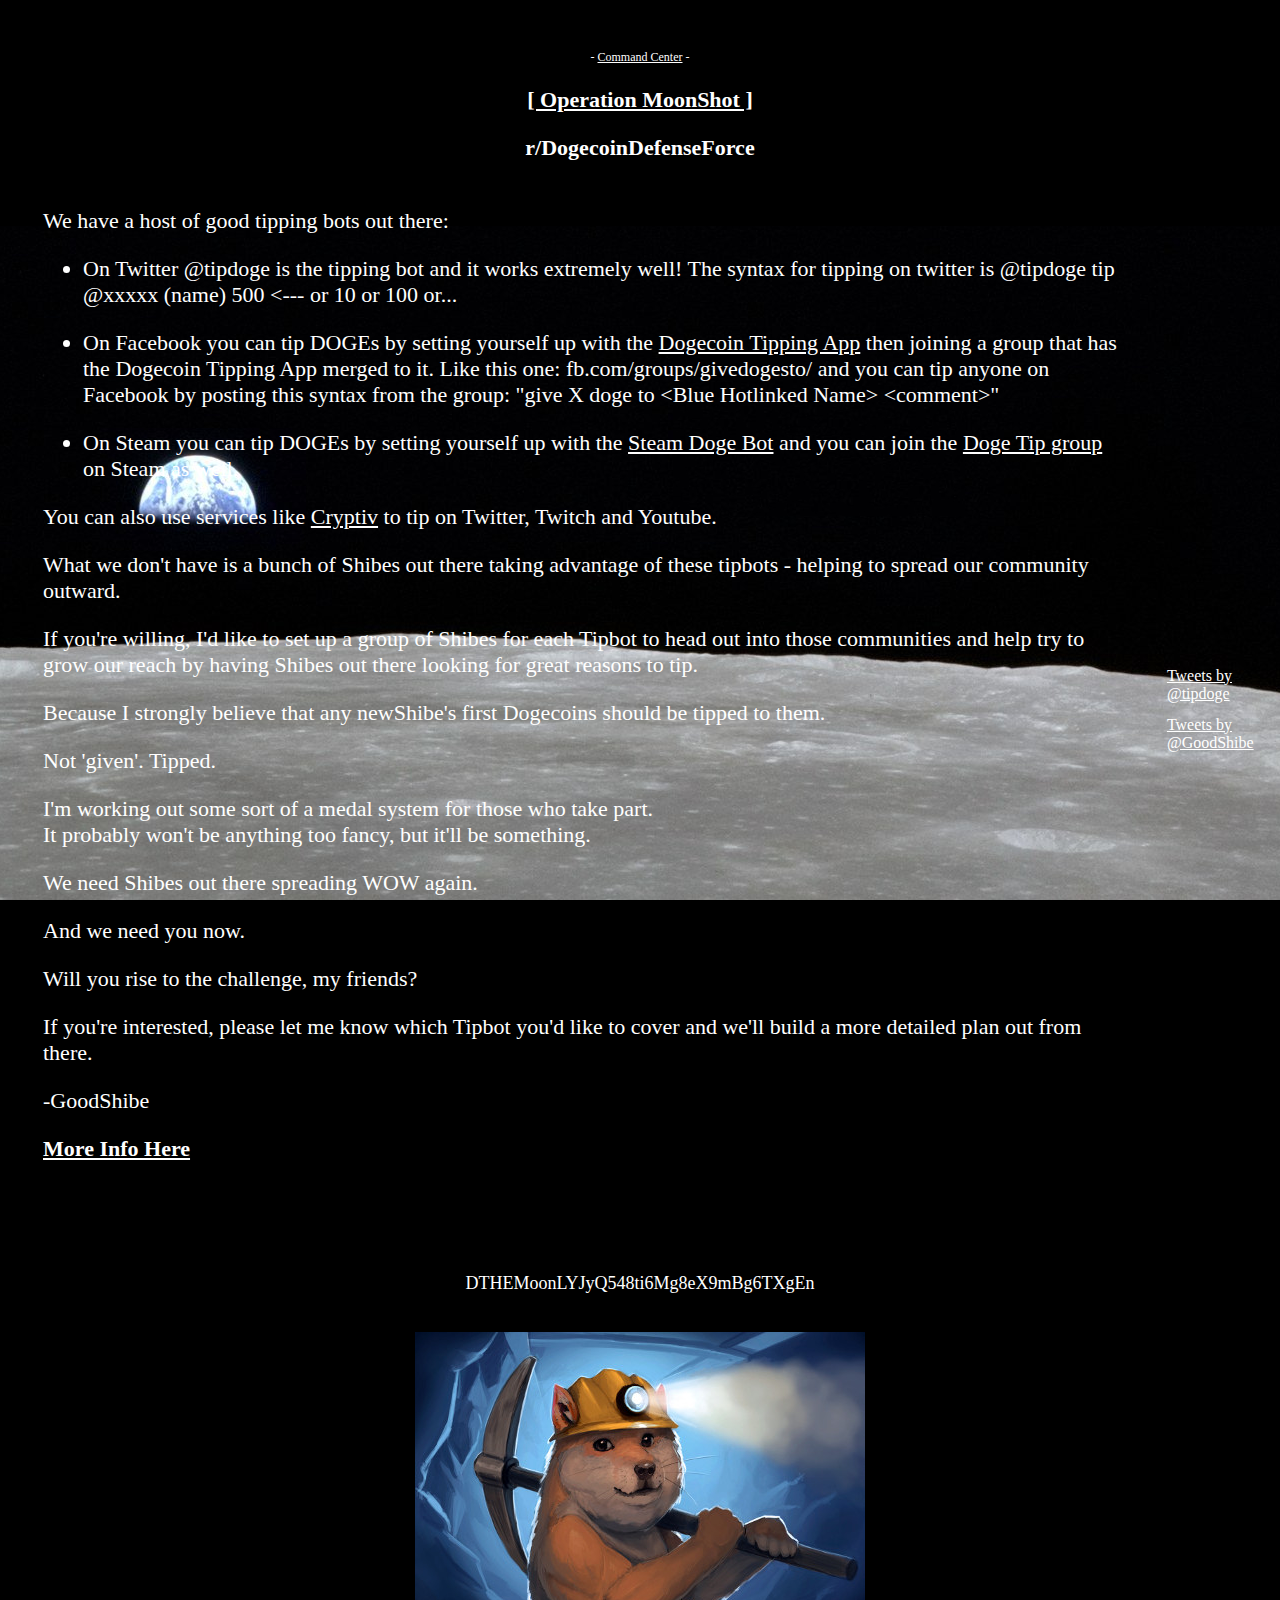
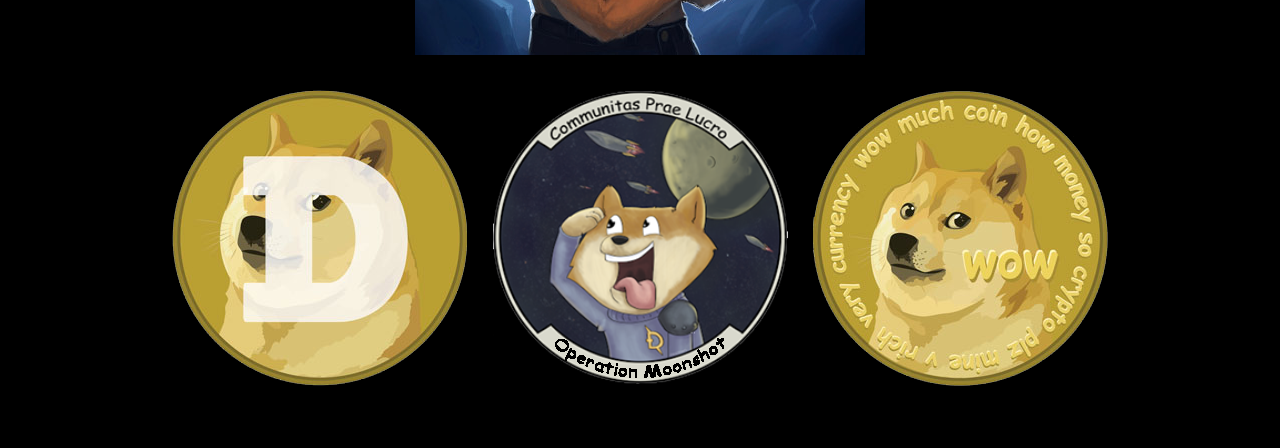
<file: index.html>
<!DOCTYPE html PUBLIC "-//W3C//DTD XHTML 1.0 Transitional//EN" "http://www.w3.org/TR/xhtml1/DTD/xhtml1-transitional.dtd">
<html xmlns="http://www.w3.org/1999/xhtml">
<head>
<meta http-equiv="Content-Type" content="text/html; charset=utf-8" />
<title>Operation MoonShot</title>
<link href="css/orbit.css" rel="stylesheet" type="text/css" />
<style type="text/css">
#twitter-widget-0 {
	width:400px !important;
	height:600px !important;
}
#twitter-widget-1 {
	width:400px !important;
	height:600px !important;
}
</style>
</head>

<body id="home">
<div align="center" class="content">
<p>&nbsp;</p>
<p class="small">- <a href="command.html">Command Center</a> -</p>
<p class="temp-message"><a href="http://www.reddit.com/r/DogecoinDefenseForce/comments/2d9nnj/miners_support_shibes_your_mission_should_you">[ Operation MoonShot ]</a></p>
<p class="temp-message">r/DogecoinDefenseForce</p>

<table>
	<tr>
		<td>
			<div class="main-message" align="left">
			<p>We have a host of good tipping bots out there: </p>
			<ul>
			<li>
				<p>On Twitter @tipdoge is the tipping bot and it   works extremely well!  The syntax for tipping on twitter is @tipdoge tip   @xxxxx (name) 500  &lt;--- or 10 or 100 or...</p>
			</li>
			<li>
				<p>On Facebook you can tip DOGEs by setting yourself up with the <a href="http://apps.facebook.com/wpdogetipping/">Dogecoin Tipping App</a>  then joining a group that has the Dogecoin Tipping App merged to it.    Like this one: fb.com/groups/givedogesto/ and you can tip anyone on   Facebook by posting this syntax from the group:  &quot;give X doge to &lt;Blue Hotlinked Name&gt; &lt;comment&gt;&quot;</p>
			</li>
			<li>
				<p>On Steam you can tip DOGEs by setting yourself up with the <a href="http://steamdogebot.com/">Steam Doge Bot</a>  and you can join the <a href="http://steamcommunity.com/groups/DogeTip">Doge Tip group</a> on Steam as well.</p>
			</li>
			</ul>
			<p>You can also use services like <a href="https://cryptiv.com/">Cryptiv</a>  to tip on Twitter, Twitch and Youtube.</p>
			<p>What we don't have is a bunch of Shibes out there taking advantage of these tipbots - helping to spread our community outward.</p>
			<p>If you're willing, I'd like to set up a group of Shibes for each   Tipbot to head out into those communities and help try to grow our reach   by having Shibes out there looking for great reasons to tip.</p>
			<p>Because I strongly believe that any newShibe's first Dogecoins should be tipped to them.</p>
			<p>Not 'given'.  Tipped.</p>
			<p>I'm working out some sort of a medal system for those who take part.<br />
			It probably won't be anything too fancy, but it'll be something.</p>
			<p>We need Shibes out there spreading WOW again.</p>
			<p>And we need you now.</p>
			<p>Will you rise to the challenge, my friends?</p>
			<p>If you're interested, please let me know which Tipbot you'd like to cover and we'll build a more detailed plan out from there.</p>
			<p>-GoodShibe</p>
			<p class="temp-message"><a href="http://www.reddit.com/r/DogecoinDefenseForce/comments/2d9nnj/miners_support_shibes_your_mission_should_you/">More Info Here</a></p>
			<p class="temp-message">&nbsp;</p></div>
		</td>
		<td>
			<table><tr><td>
					<a class="twitter-timeline" data-dnt="true" href="https://twitter.com/tipdoge"  data-widget-id="499155700723892225">Tweets by @tipdoge</a>
					<script>!function(d,s,id){var js,fjs=d.getElementsByTagName(s)[0],p=/^http:/.test(d.location)?'http':'https';if(!d.getElementById(id)){js=d.createElement(s);js.id=id;js.src=p+"://platform.twitter.com/widgets.js";fjs.parentNode.insertBefore(js,fjs);}}(document,"script","twitter-wjs");</script>
					</td>
				</tr>
				<tr>
					<td style="padding-top:10px">
					<a class="twitter-timeline"  href="https://twitter.com/GoodShibe"  data-widget-id="499195946421325827">Tweets by @GoodShibe</a>
					<script>!function(d,s,id){var js,fjs=d.getElementsByTagName(s)[0],p=/^http:/.test(d.location)?'http':'https';if(!d.getElementById(id)){js=d.createElement(s);js.id=id;js.src=p+"://platform.twitter.com/widgets.js";fjs.parentNode.insertBefore(js,fjs);}}(document,"script","twitter-wjs");</script>
					</td>
			</tr></table>
		</td>
	</tr>
</table>
<p class="address">DTHEMoonLYJyQ548ti6Mg8eX9mBg6TXgEn</p>
<p><img src="img/Doge-miner.png"/></p>
<p><img src="img/Dogecoin.png"/></p>
<p>&nbsp;</p>

</div>
</body>
</html>
</file>
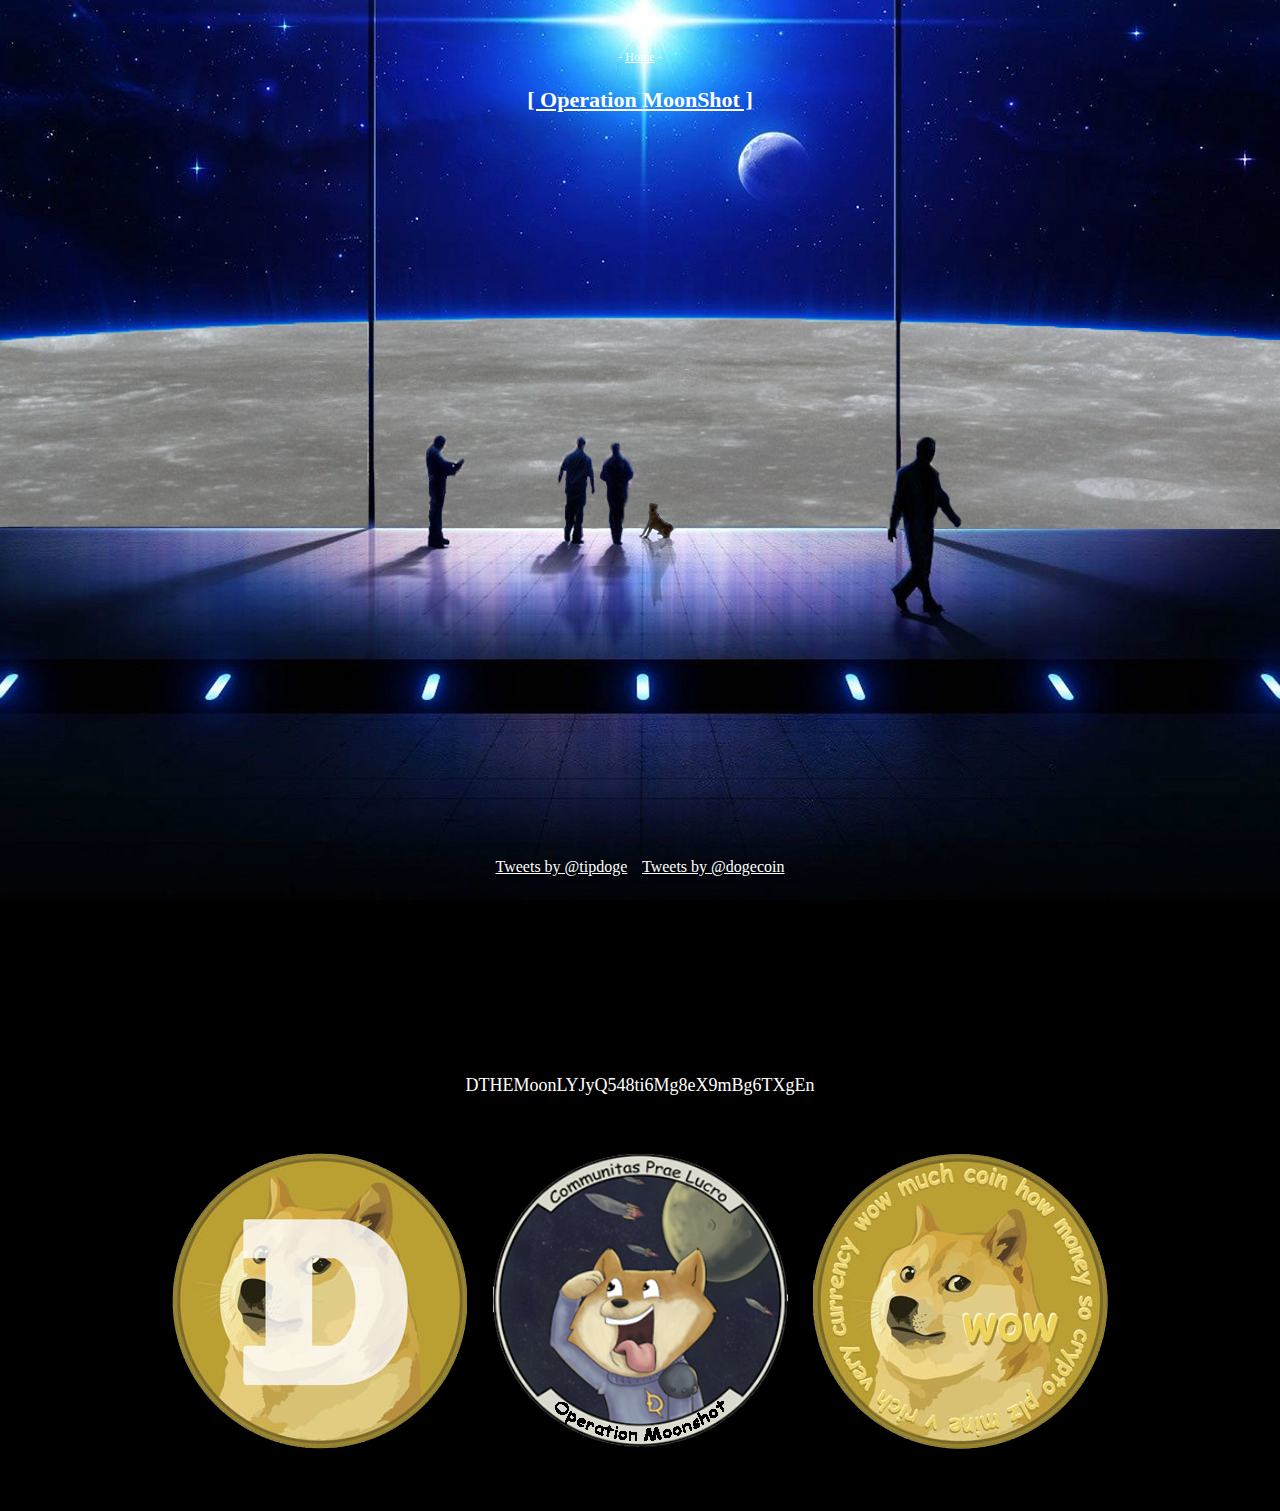
<file: command.html>
<!DOCTYPE html PUBLIC "-//W3C//DTD XHTML 1.0 Transitional//EN" "http://www.w3.org/TR/xhtml1/DTD/xhtml1-transitional.dtd">
<html xmlns="http://www.w3.org/1999/xhtml">
<head>
<meta http-equiv="Content-Type" content="text/html; charset=utf-8" />
<title>Operation MoonShot</title>
<link href="css/orbit.css" rel="stylesheet" type="text/css" />
<style type="text/css">
#twitter-widget-0 {
	width:400px !important;
	height:1200px !important;
}
#twitter-widget-1 {
	width:400px !important;
	height:1200px !important;
}
</style>
</head>

<body id="command-center">
<div align="center" class="content">
<p>&nbsp;</p>
<p class="small">- <a href="index.html">Home</a> -</p>
<p class="temp-message"><a href="http://www.reddit.com/r/DogecoinDefenseForce/comments/2d9nnj/miners_support_shibes_your_mission_should_you">[ Operation MoonShot ]</a></p>
<iframe src="https://kiwiirc.com/client/irc.freenode.net/?nick=dogecoin|?&theme=cli#dogecoin,#DogecoinDefenseForce,#dogecoin-market" style="border:0; width:90%; height:650px;"></iframe>
<p class="temp-message">&nbsp;</p>
<table>
	<tr>
		<td width="50%">
		  <a class="twitter-timeline" data-dnt="true" href="https://twitter.com/tipdoge"  data-widget-id="499155700723892225">Tweets by @tipdoge</a>
		  <script>!function(d,s,id){var js,fjs=d.getElementsByTagName(s)[0],p=/^http:/.test(d.location)?'http':'https';if(!d.getElementById(id)){js=d.createElement(s);js.id=id;js.src=p+"://platform.twitter.com/widgets.js";fjs.parentNode.insertBefore(js,fjs);}}(document,"script","twitter-wjs");</script>
	  </td>
		<td width="50%">
			<a class="twitter-timeline" data-dnt="true" href="https://twitter.com/dogecoin"  data-widget-id="499054154489163776">Tweets by @dogecoin</a>
			<script>!function(d,s,id){var js,fjs=d.getElementsByTagName(s)[0],p=/^http:/.test(d.location)?'http':'https';if(!d.getElementById(id)){js=d.createElement(s);js.id=id;js.src=p+"://platform.twitter.com/widgets.js";fjs.parentNode.insertBefore(js,fjs);}}(document,"script","twitter-wjs");</script>
	  </td>
	</tr>

</table>

<p class="address">&nbsp;</p>
<p class="address">&nbsp;</p>
<p class="address">DTHEMoonLYJyQ548ti6Mg8eX9mBg6TXgEn</p>
<p><img src="img/Dogecoin.png"/></p>
<p>&nbsp;</p>

</div>
</body>
</html>
</file>
<file: css/orbit.css>
/* CSS Document */
#home {
	background-image:url(../img/Apollo_11_lunar_module-edit.png);
	background-color:#000;
	background-position: center bottom ;
	background-repeat:no-repeat;
	background-attachment: fixed;
	height:99%;
	margin:0;
}
#command-center {
	background-image:url(../img/space-station.png);
	background-color:#000;
	background-position: center bottom ;
	background-repeat:no-repeat;
	background-attachment: fixed;
	height:99%;
	margin:0;
}

a, a:visited {
	color:#fff
}
.content{
	position:relative;

}
.small {
	font-size: 12px;
	color:#FFF;
}
.temp-message {
	font-family:"Comic Sans MS", cursive;
	font-weight:bold;
	font-size:22px;
	color:#FFF;
}
.main-message {
	font-family:"Comic Sans MS", cursive;
	font-size:22px;
	color:#FFF;
	padding:0px 40px 0px 40px;
}
.address {
	font-family:"Comic Sans MS", cursive;
	font-size:18px;
	color:#FFF;
	padding:20px
}
</file>
